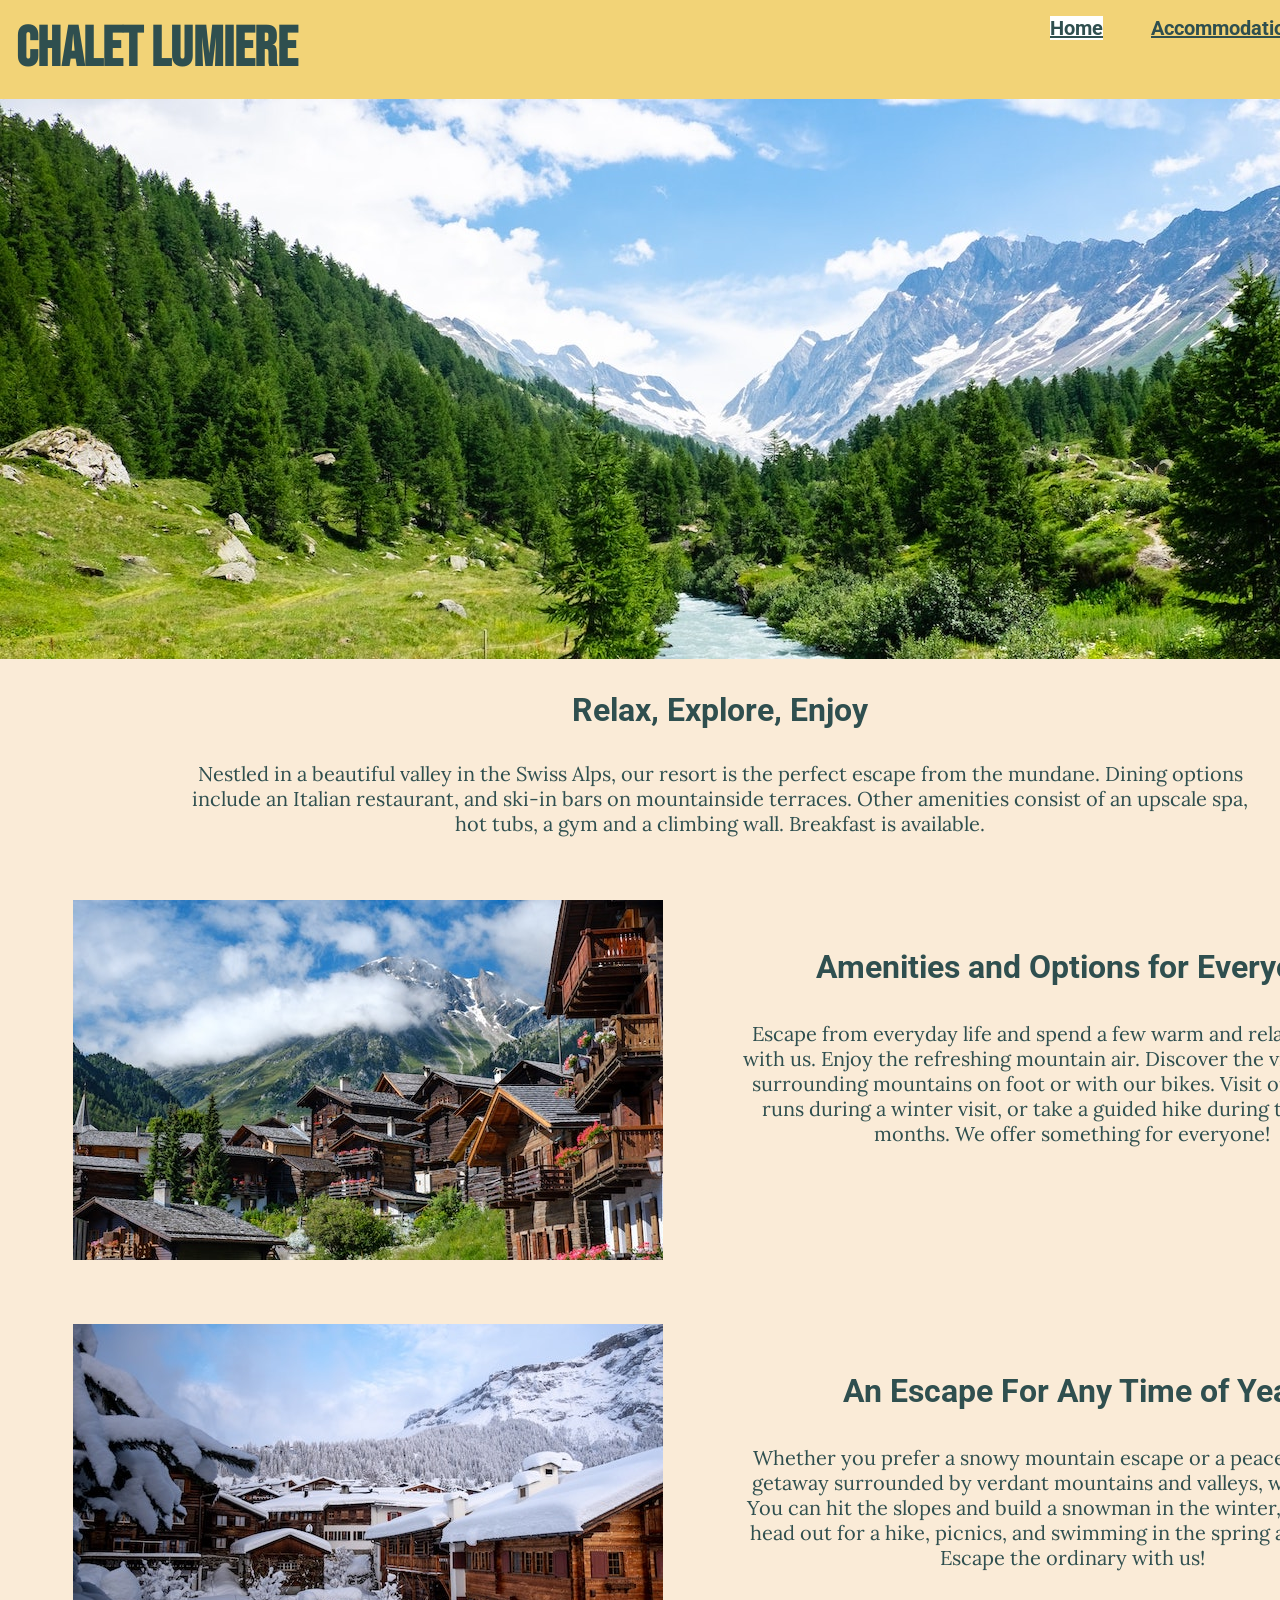
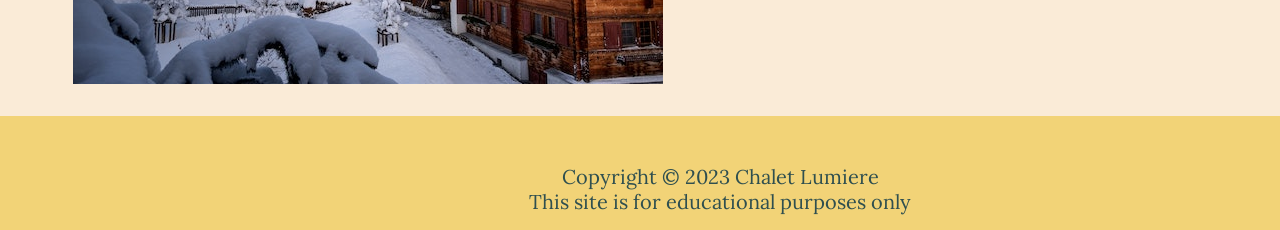
<file: index.html>
<!DOCTYPE html>
<html lang="en">
    <head>
        <meta charset="utf-8">
        <title>Chalet Lumiere</title>
        <meta name="author" content="Molly Coady">
        <meta name="description" content="Chalet Lumiere Resort, 5-star hotel, features luxury accommodation and spacious rooms.">

        <link rel="shortcut icon" href="images/favicon.ico" type="image/x-icon">
        <link rel="icon" href="images/favicon.ico" type="image/x-icon">

        <link rel="preconnect" href="https://fonts.googleapis.com">
        <link rel="preconnect" href="https://fonts.gstatic.com" crossorigin>
        <link href="https://fonts.googleapis.com/css2?family=Bebas+Neue&family=Lora:ital,wght@0,400..700;1,400..700&family=Roboto:ital,wght@0,100..900;1,100..900&display=swap" rel="stylesheet">

        <link rel="stylesheet" href="styles.css">
    </head>
    
    <body>
        
        <header>
            <div>
                <h1><a href="#">Chalet Lumiere</a></h1>
                <nav>
                    <ul>
                        <li><a class="active-page" href="#">Home</a></li>
                        <li><a href="#">Accommodations</a></li>
                        <li><a href="contact.html">Contact</a></li>
                    </ul>
                </nav>
            </div>
            <img src="images/swiss-valley.jpg" alt="Green, lush valley with trees covering it, snowy mountains in background." width="1440" height="560">   
        </header>    
        
        <main>   
            <section id="intro">
                <h2>Relax, Explore, Enjoy</h2>
                <p>Nestled in a beautiful valley in the Swiss Alps, our resort is the perfect escape from the mundane. Dining options include an Italian restaurant, and ski-in bars on mountainside terraces. Other amenities consist of an upscale spa, hot tubs, a gym and a climbing wall. Breakfast is available.</p>
            </section>

            <div class="container">
                <div class="picture">
                <img src="images/swiss-chalet.jpg" alt="Wooden multi-story cottages with overhanging eaves, mountains in the background." width="590" height="360">
                </div>
                <div class="heading">
                <h3>Amenities and Options for Everyone</h3>
                </div>
                <div class="text">
                <p> Escape from everyday life and spend a few warm and relaxing days in with us. Enjoy the refreshing mountain air. Discover the village and the surrounding mountains on foot or with our bikes. Visit our spa or ski runs during a winter visit, or take a guided hike during the warmer months. We offer something for everyone!</p>
                </div>
            </div>

            <div class="container">
                <div class="picture">
                <img src="images/snowy-chalet.jpg" alt="Wooden cottages with snowy tree branches in foreground, mountains in the background." width="590" height="360">
                </div>
                <div class="heading">
                <h3>An Escape For Any Time of Year</h3>
                </div>
                <div class="text">
                <p> Whether you prefer a snowy mountain escape or a peaceful summer getaway surrounded by verdant mountains and valleys, we have it all. You can hit the slopes and build a snowman in the winter, and you can head out for a hike, picnics, and swimming in the spring and summer. Escape the ordinary with us!</p>
                </div>
            </div>
        </main>

        <footer>
            <p>Copyright &copy; 2023 Chalet Lumiere</p>
	        <p>This site is for educational purposes only</p>
        </footer>
           
    </body>
</html>
</file>
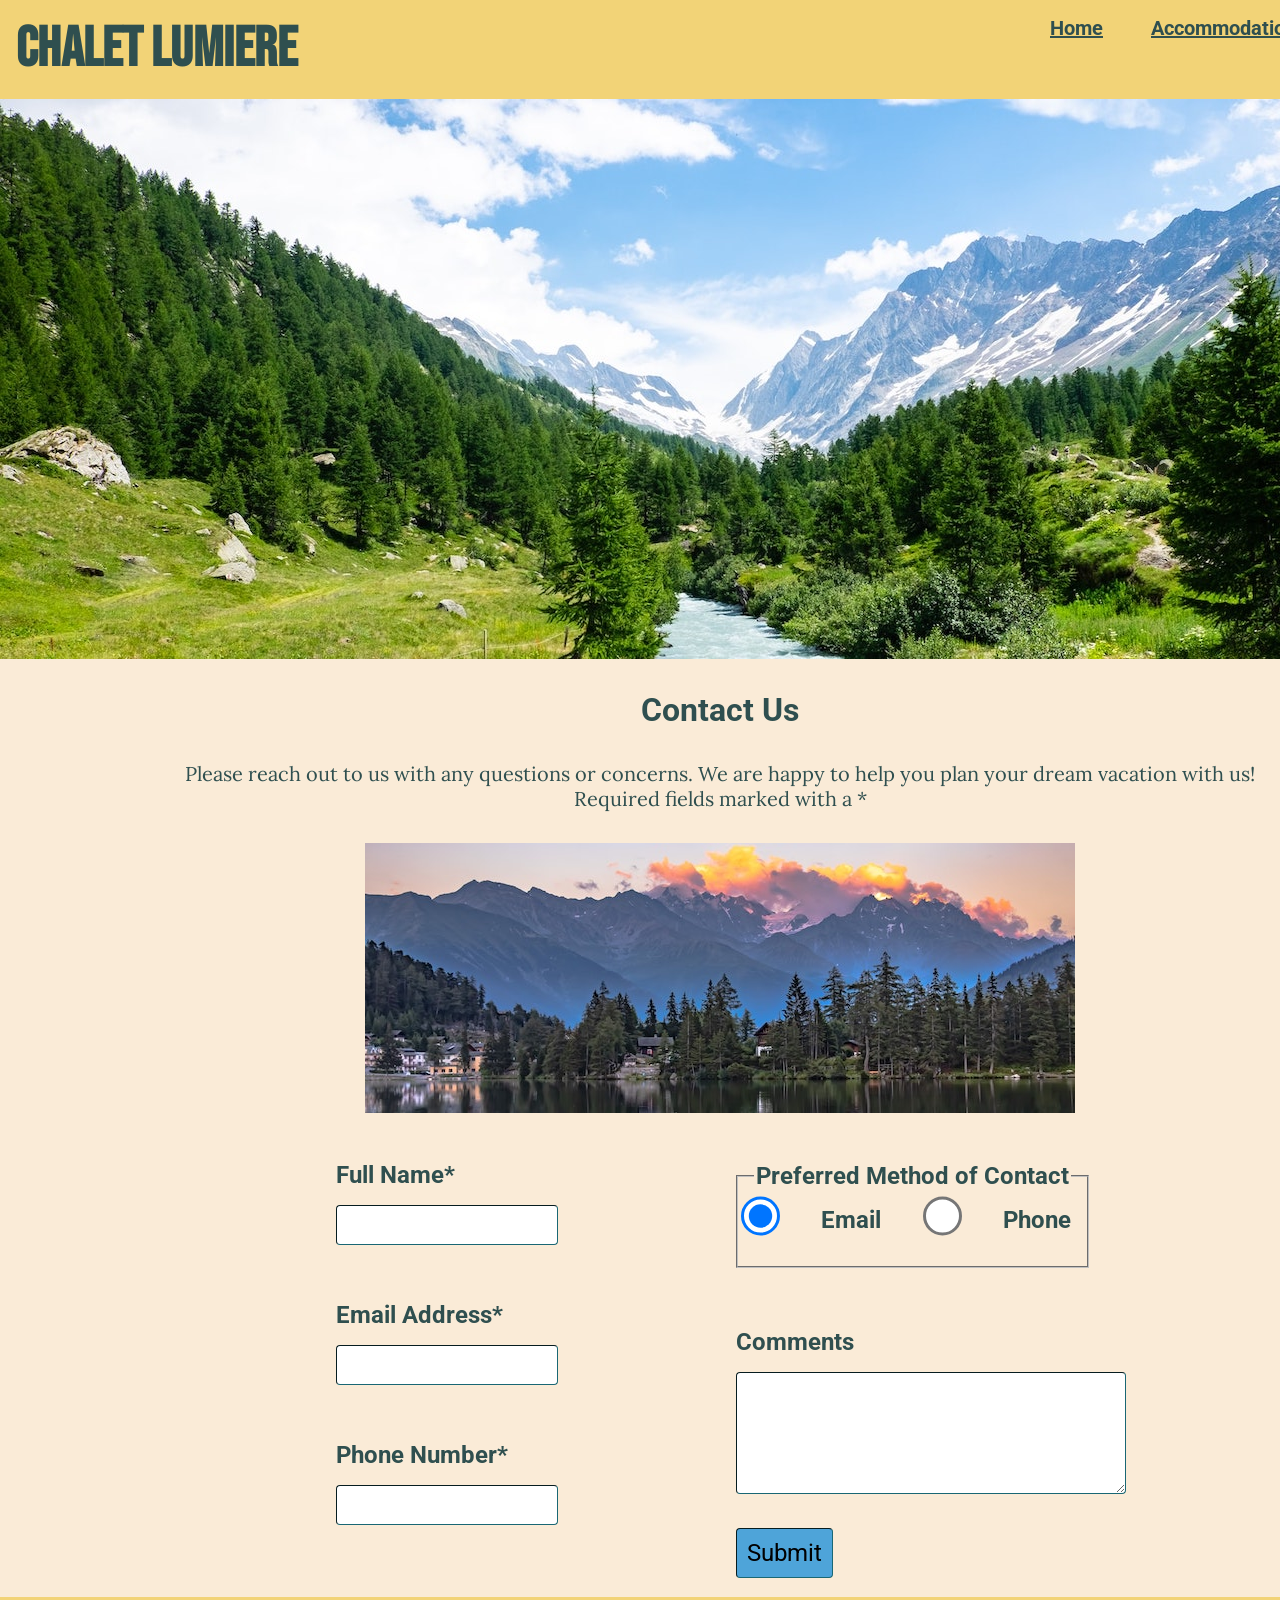
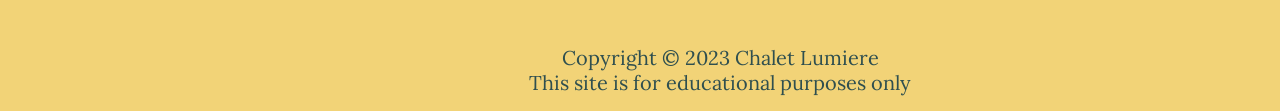
<file: contact.html>
<!DOCTYPE html>
<html lang="en">
    <head>
        <meta charset="utf-8">
        <title>Chalet Lumiere | Contact</title>
        <meta name="author" content="Molly Coady">
        <meta name="description" content="Contact form for Chalet Lumiere Resort, 5-star hotel, features luxury accommodation and spacious rooms.">

        <link rel="shortcut icon" href="images/favicon.ico" type="image/x-icon">
        <link rel="icon" href="images/favicon.ico" type="image/x-icon">

        <link rel="preconnect" href="https://fonts.googleapis.com">
        <link rel="preconnect" href="https://fonts.gstatic.com" crossorigin>
        <link href="https://fonts.googleapis.com/css2?family=Bebas+Neue&family=Lora:ital,wght@0,400..700;1,400..700&family=Roboto:ital,wght@0,100..900;1,100..900&display=swap" rel="stylesheet">

        <link rel="stylesheet" href="styles.css">
    </head>
    
    <body>
        
        <header>
            <div>
                <h1><a href="index.html">Chalet Lumiere</a></h1>
                <nav>
                    <ul>
                        <li><a  href="index.html">Home</a></li>
                        <li><a href="#">Accommodations</a></li>
                        <li><a class="active-page" href="#">Contact</a></li>
                    </ul>
                </nav>
            </div>
            <img src="images/swiss-valley.jpg" alt="Green, lush valley with trees covering it, snowy mountains in background." width="1440" height="560">   
        </header>    
        
        <main>   
            
            <section id="intro">
                <h2>Contact Us</h2>
                <p>Please reach out to us with any questions or concerns. We are happy to help you plan your dream vacation with us! Required fields marked with a *</p>
                <img src="images/swiss-sunset.jpg" alt="Alpine lake with trees around it, lodge and mountains in the distance with purple and orange sunset." width="710" height="270">
            </section>
            
            <div class="container2">  
                <form action="https://wp.zybooks.com/form-viewer.php" method="POST">
                    
                    <div class="name">
                    <label class="name" for="full-name">Full Name<span class="required">*</span></label>
                    <input type="text" name="full-name" id="full-name" required>
                    </div>
                    
                    <div class="email">
                    <label for="email-address">Email Address<span class="required">*</span></label>
                    <input type="email" name="email-address" id="email-address" required>
                    </div>

                    <div class="phone">
                    <label for="phone-number">Phone Number<span class="required">*</span></label>
                    <input type="tel" name="phone-number" id="phone-number" required>
                    </div>

                    <div class="method-contact">
                    <fieldset>
                        <legend>Preferred Method of Contact</legend>
                        <input type="radio" name="contact-pref" id="pref-email" checked>
                        <label for="pref-email">Email</label>
                        <input type="radio" name="contact-pref" id="pref-phone">
                        <label for="pref-phone">Phone</label>
                    </fieldset>
                    </div>
                    
                    <div class="comments">
                    <label for="comments">Comments</label>
			        <textarea name="comments" id="comments"></textarea>
			        </div>
                    
                    <div class="submit">
                    <input type="submit" name="submit-form" id="submit-form" value="Submit">
                    </div>
                </form>
            </div>
            
        </main>

        <footer>
            <p>Copyright &copy; 2023 Chalet Lumiere</p>
	        <p>This site is for educational purposes only</p>
        </footer>
           
    </body>
</html>
</file>
<file: styles.css>
/* OBFUSCATED BY CSSOBFUSCATOR.COM at 2025/05/02 20:57:31 */
:root{--med-blue:#1e91d9;}:root{--lt-blue:#4ea4d9;}body{background:var(--med-blue);}:root{--drk-blue:#103552;}a,body{color:darkslategrey;}:root{--green:#0b8c8c;}body{font-family:var(--body-fonts);}input[type="submit"]:focus{outline:3px solid var(--orange);}main,header,footer{background-color:antiquewhite;}footer,header,main{width:15in;}main,footer,header,h3{margin-left:auto;}header,main,footer,h3{margin-bottom:0;}header,h3,main,footer{margin-right:auto;}main,h3,footer,header{margin-top:0;}:root{--yellow:#f2d377;}:root{--orange:#f27a5e;}:root{--h1-fonts:"Bebas Neue",Arial,sans-serif;}[class~=container] p{position:relative;}:root{--title-fonts:"Lora",Georgia,serif;}[class~=container] p{top:-75px;}:root{--body-fonts:"Roboto",Verdana,sans-serif;}:root{--box-shadow-sm:-2.25pt 2.25pt 7px var(--med-gray);}:root{--box-shadow-lg:-4.5pt 4.5pt 10px var(--med-gray);}a:hover{text-decoration:none;}:root{--filter-shadow-sm:drop-shadow(-3px 3px 7px var(--med-gray));}a:hover{background-color:var(--lt-blue);}nav ul,div{display:flex;}div{justify-content:space-between;}div{padding-left:1rem;}div{padding-bottom:1rem;}:root{--filter-shadow-lg:drop-shadow(-6px 6px 10px var(--med-gray));}[class~=container]{display:grid;}div{padding-right:1rem;}a:hover{color:#222;}div{padding-top:1rem;}[class~=container],form{grid-template-columns:1fr 1fr;}p,h2,h3{text-align:center;}h2,h3{font-size:2rem;}h2{padding-top:2rem;}h2{padding-bottom:2rem;}[class~=container]{grid-template-rows:1fr 1fr;}[class~=picture],.heading{grid-row-start:1;}a:focus{border-left-width:.3125pc;}[class~=picture]{grid-row-end:3;}h3,footer{padding-top:3rem;}footer,h3{padding-bottom:1rem;}p{font-family:var(--title-fonts);}a:focus{border-bottom-width:.3125pc;}[class~=picture]{grid-column-start:1;}[class~=picture]{grid-column-end:2;}p{font-size:1.25rem;}#intro p{max-width:75%;}img{display:block;}#intro p,img{margin-left:auto;}img{margin-bottom:auto;}img{margin-right:auto;}img{margin-top:auto;}.heading{grid-row-end:2;}.heading,[class~=text]{grid-column-start:2;}header,footer{background-color:var(--yellow);}[class~=text],.heading{grid-column-end:3;}footer{gap:1rem;}[class~=text]{grid-row-start:2;}*{margin-left:0;}form{display:grid;}form{width:800px;}form{grid-template-rows:1fr 1fr 1fr;}form{align-items:center;}form,[class~=container2]{justify-content:center;}[class~=text]{grid-row-end:3;}a:focus{border-right-width:.3125pc;}nav ul,[class~=container2]{flex-direction:row;}form{color:darkslategrey;}form{font-style:var(--body-fonts);}fieldset,form{padding-left:1pc;}*{margin-bottom:0;}form,fieldset{padding-bottom:1pc;}fieldset,form{padding-right:1pc;}[class~=active-page]{background-color:white;}[class~=container2],fieldset{display:flex;}form,fieldset{padding-top:1pc;}input,form{border-radius:3pt;}a:focus{border-top-width:.3125pc;}fieldset{grid-template-columns:1fr 1fr;}fieldset{justify-content:space-between;}nav ul{gap:3rem;}a:focus{border-left-style:solid;}a:focus{border-bottom-style:solid;}legend{font-weight:bold;}legend{font-size:1.5rem;}legend{font-style:var(--h1-fonts);}[class~=name]{grid-row-start:1;}[class~=name]{grid-row-end:2;}textarea{width:100%;}.email,[class~=name],[class~=phone]{grid-column-start:1;}[class~=phone],.email,[class~=name]{grid-column-end:2;}.email,[class~=name]{display:block;}textarea{height:100px;}input,select{padding-left:.625pc;}select,input{padding-bottom:.625pc;}input,select{padding-right:.625pc;}input,select{padding-top:.625pc;}select,input{font-size:.166666667in;}nav ul{list-style-type:none;}*{margin-right:0;}[class~=name]{justify-self:left;}input,select{margin-bottom:.25in;}input{border-left-width:.0625pc;}input{border-bottom-width:.0625pc;}input{border-right-width:.0625pc;}.email{grid-row-start:2;}input{border-top-width:.0625pc;}input{border-left-style:inset;}input{border-bottom-style:inset;}.email{grid-row-end:3;}input{border-right-style:inset;}nav ul{font-family:var(--body-fonts);}input{border-top-style:inset;}input{border-left-color:#196774;}input{border-bottom-color:#196774;}input{border-right-color:#196774;}input{border-top-color:#196774;}input{border-image:none;}a:focus{border-right-style:solid;}a:focus{border-top-style:solid;}a:focus{border-left-color:var(--orange);}[class~=phone]{grid-row-start:3;}[class~=phone]{grid-row-end:4;}a:focus{border-bottom-color:var(--orange);}a:focus{border-right-color:var(--orange);}select,textarea{border-radius:4px;}select{border-left-width:.0625pc;}select{border-bottom-width:.0625pc;}select{border-right-width:.0625pc;}select{border-top-width:.0625pc;}[class~=phone],[class~=comments]{display:block;}select{border-left-style:inset;}[class~=method-contact]{grid-row-start:1;}[class~=method-contact]{grid-row-end:2;}select{border-bottom-style:inset;}select{border-right-style:inset;}[class~=comments],[class~=submit],[class~=method-contact]{grid-column-start:2;}select{border-top-style:inset;}input[type="submit"]:hover{box-shadow:-2.25pt .03125in .052083333in #363432;}a:focus{border-top-color:var(--orange);}nav ul,[class~=container2] label{font-weight:bold;}#intro p{margin-bottom:0;}a:focus{border-image:none;}#intro p,*{margin-top:0;}select{border-left-color:#196774;}select{border-bottom-color:#196774;}select{border-right-color:#196774;}select{border-top-color:#196774;}select{border-image:none;}textarea{padding-left:.625pc;}textarea{padding-bottom:.625pc;}[class~=method-contact],[class~=comments],[class~=submit]{grid-column-end:3;}textarea{padding-right:.625pc;}[class~=comments]{grid-row-start:2;}textarea{padding-top:.625pc;}[class~=submit],[class~=comments]{grid-row-end:4;}textarea{font-size:.166666667in;}textarea{margin-bottom:.25in;}textarea{border-left-width:.0625pc;}textarea{border-bottom-width:.0625pc;}textarea{border-right-width:.0625pc;}textarea{border-top-width:.0625pc;}textarea{border-left-style:inset;}textarea{border-bottom-style:inset;}[class~=submit]{grid-row-start:3;}textarea{border-right-style:inset;}nav ul{font-size:1.25rem;}textarea{border-top-style:inset;}textarea{border-left-color:#196774;}textarea{border-bottom-color:#196774;}textarea{border-right-color:#196774;}textarea{border-top-color:#196774;}textarea{border-image:none;}[class~=submit]{justify-self:left;}[class~=container2] label{padding-bottom:16px;}h1 a{text-decoration:none;}#intro p{margin-right:auto;}[class~=container2] label,input[type="submit"]{font-size:1.5rem;}[class~=container2] label{font-style:var(--h1-fonts);}[class~=container2] label{display:block;}input[type="submit"]{font-family:var(--body-fonts);}h1 a{font-family:var(--h1-fonts);}input[type="submit"]{position:relative;}input[type="submit"]{top:70px;}input[type="submit"]{background-color:#4ea4d9;}input[type='radio']{transform:scale(3);}h1 a{font-size:3.5rem;}#intro p{padding-bottom:2rem;}nav li a:active{background-color:white;}
</file>
